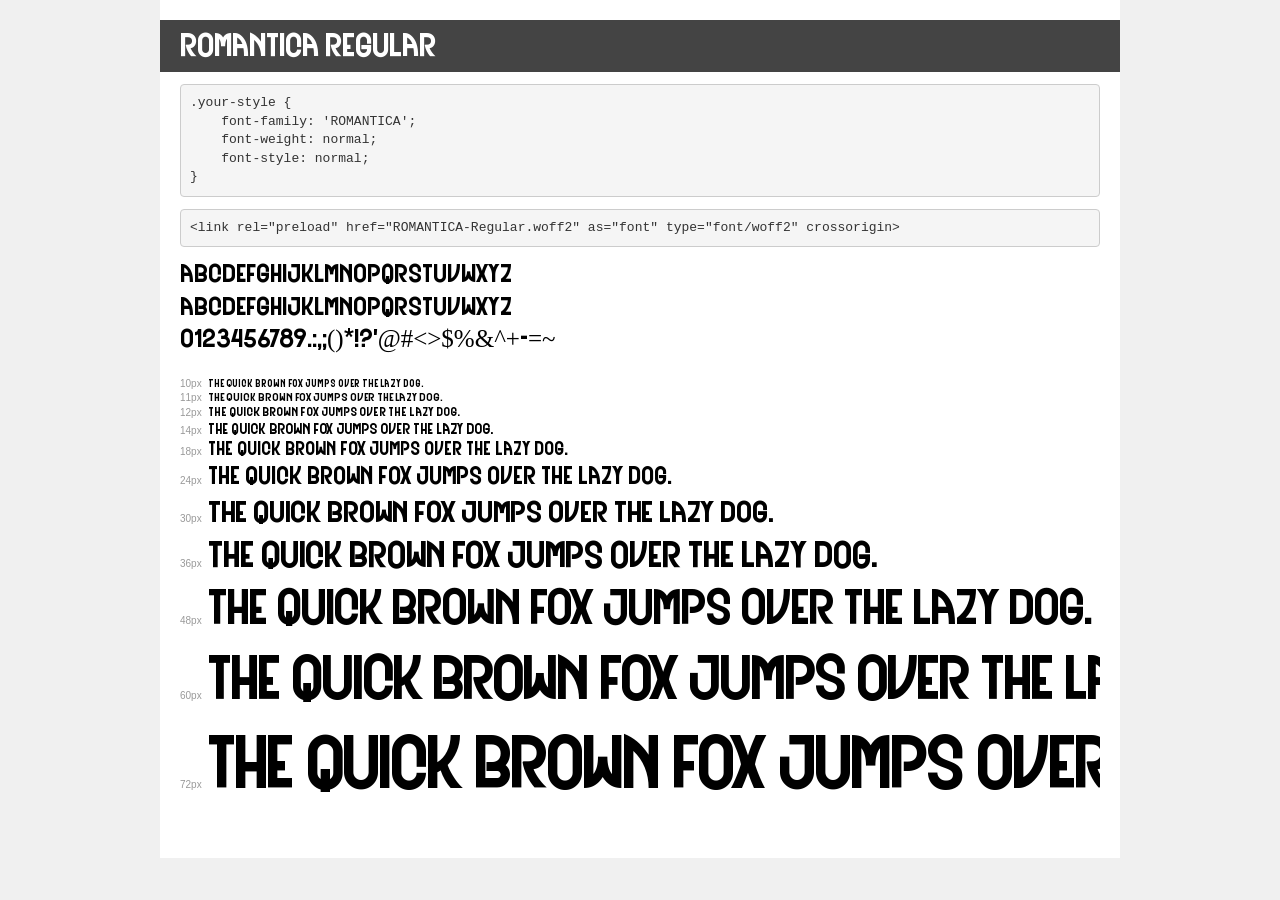
<file: assets/fonts/romantica/demo.html>
<!DOCTYPE html>
<html lang="en">
<head>
    <meta charset="utf-8">
    <meta http-equiv="X-UA-Compatible" content="IE=edge">
    <meta name="viewport" content="width=device-width, initial-scale=1">
    <meta name="robots" content="noindex, noarchive">
    <meta name="format-detection" content="telephone=no">
    <title>Transfonter demo</title>
    <link href="stylesheet.css" rel="stylesheet">
    <style>
        /*
        http://meyerweb.com/eric/tools/css/reset/
        v2.0 | 20110126
        License: none (public domain)
        */
        html, body, div, span, applet, object, iframe,
        h1, h2, h3, h4, h5, h6, p, blockquote, pre,
        a, abbr, acronym, address, big, cite, code,
        del, dfn, em, img, ins, kbd, q, s, samp,
        small, strike, strong, sub, sup, tt, var,
        b, u, i, center,
        dl, dt, dd, ol, ul, li,
        fieldset, form, label, legend,
        table, caption, tbody, tfoot, thead, tr, th, td,
        article, aside, canvas, details, embed,
        figure, figcaption, footer, header, hgroup,
        menu, nav, output, ruby, section, summary,
        time, mark, audio, video {
            margin: 0;
            padding: 0;
            border: 0;
            font-size: 100%;
            font: inherit;
            vertical-align: baseline;
        }
        /* HTML5 display-role reset for older browsers */
        article, aside, details, figcaption, figure,
        footer, header, hgroup, menu, nav, section {
            display: block;
        }
        body {
            line-height: 1;
        }
        ol, ul {
            list-style: none;
        }
        blockquote, q {
            quotes: none;
        }
        blockquote:before, blockquote:after,
        q:before, q:after {
            content: '';
            content: none;
        }
        table {
            border-collapse: collapse;
            border-spacing: 0;
        }
        /* demo styles */
        body {
            background: #f0f0f0;
            color: #000;
        }
        .page {
            background: #fff;
            width: 920px;
            margin: 0 auto;
            padding: 20px 20px 0 20px;
            overflow: hidden;
        }
        .font-container {
            overflow-x: auto;
            overflow-y: hidden;
            margin-bottom: 40px;
            line-height: 1.3;
            white-space: nowrap;
            padding-bottom: 5px;
        }
        h1 {
            position: relative;
            background: #444;
            font-size: 32px;
            color: #fff;
            padding: 10px 20px;
            margin: 0 -20px 12px -20px;
        }
        .letters {
            font-size: 25px;
            margin-bottom: 20px;
        }
        .s10:before {
            content: '10px';
        }
        .s11:before {
            content: '11px';
        }
        .s12:before {
            content: '12px';
        }
        .s14:before {
            content: '14px';
        }
        .s18:before {
            content: '18px';
        }
        .s24:before {
            content: '24px';
        }
        .s30:before {
            content: '30px';
        }
        .s36:before {
            content: '36px';
        }
        .s48:before {
            content: '48px';
        }
        .s60:before {
            content: '60px';
        }
        .s72:before {
            content: '72px';
        }
        .s10:before, .s11:before, .s12:before, .s14:before,
        .s18:before, .s24:before, .s30:before, .s36:before,
        .s48:before, .s60:before, .s72:before {
            font-family: Arial, sans-serif;
            font-size: 10px;
            font-weight: normal;
            font-style: normal;
            color: #999;
            padding-right: 6px;
        }
        pre {
            display: block;
            padding: 9px;
            margin: 0 0 12px;
            font-family: Monaco, Menlo, Consolas, "Courier New", monospace;
            font-size: 13px;
            line-height: 1.428571429;
            color: #333;
            font-weight: normal;
            font-style: normal;
            background-color: #f5f5f5;
            border: 1px solid #ccc;
            overflow-x: auto;
            border-radius: 4px;
        }
        /* responsive */
        @media (max-width: 959px) {
            .page {
                width: auto;
                margin: 0;
            }
        }
    </style>
</head>
<body>
<div class="page">
    <div class="demo">
        <h1 style="font-family: 'ROMANTICA'; font-weight: normal; font-style: normal;">ROMANTICA Regular</h1>
        <pre title="Usage">.your-style {
    font-family: 'ROMANTICA';
    font-weight: normal;
    font-style: normal;
}</pre>
        <pre title="Preload (optional)">
&lt;link rel=&quot;preload&quot; href=&quot;ROMANTICA-Regular.woff2&quot; as=&quot;font&quot; type=&quot;font/woff2&quot; crossorigin&gt;</pre>
        <div class="font-container" style="font-family: 'ROMANTICA'; font-weight: normal; font-style: normal;">
            <p class="letters">
                abcdefghijklmnopqrstuvwxyz<br>
ABCDEFGHIJKLMNOPQRSTUVWXYZ<br>
                0123456789.:,;()*!?'@#&lt;&gt;$%&^+-=~
            </p>
            <p class="s10" style="font-size: 10px;">The quick brown fox jumps over the lazy dog.</p>
            <p class="s11" style="font-size: 11px;">The quick brown fox jumps over the lazy dog.</p>
            <p class="s12" style="font-size: 12px;">The quick brown fox jumps over the lazy dog.</p>
            <p class="s14" style="font-size: 14px;">The quick brown fox jumps over the lazy dog.</p>
            <p class="s18" style="font-size: 18px;">The quick brown fox jumps over the lazy dog.</p>
            <p class="s24" style="font-size: 24px;">The quick brown fox jumps over the lazy dog.</p>
            <p class="s30" style="font-size: 30px;">The quick brown fox jumps over the lazy dog.</p>
            <p class="s36" style="font-size: 36px;">The quick brown fox jumps over the lazy dog.</p>
            <p class="s48" style="font-size: 48px;">The quick brown fox jumps over the lazy dog.</p>
            <p class="s60" style="font-size: 60px;">The quick brown fox jumps over the lazy dog.</p>
            <p class="s72" style="font-size: 72px;">The quick brown fox jumps over the lazy dog.</p>
        </div>
    </div>

</div>
</body>
</html>
</file>
<file: assets/fonts/romantica/stylesheet.css>
@font-face {
    font-family: 'ROMANTICA';
    src: url('ROMANTICA-Regular.woff2') format('woff2'),
        url('ROMANTICA-Regular.woff') format('woff');
    font-weight: normal;
    font-style: normal;
    font-display: swap;
}
</file>
